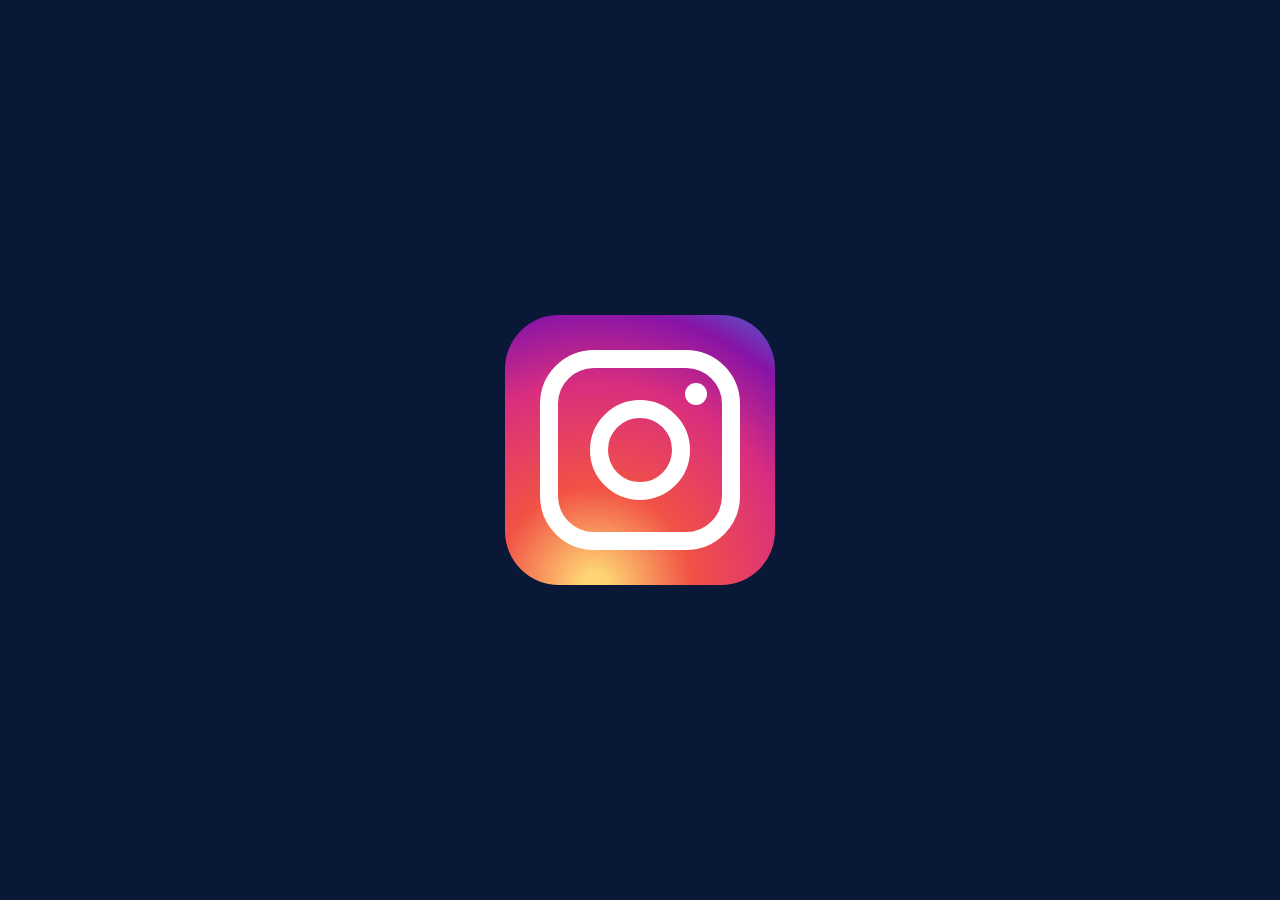
<file: index.html>
<!DOCTYPE html>
<html lang="en">
<head>
    <meta charset="UTF-8">
    <meta name="viewport" content="width=device-width, initial-scale=1.0">
    <title>instagram logo</title>
    <link rel="stylesheet" href="style.css">
</head>
<body>
    <div class="container">
        <div class="insta">
             <div class="insta-inner">
                <div class="insta-inner2">
             </div >   
        </div>      
    </div>
</body>
</html>
</file>
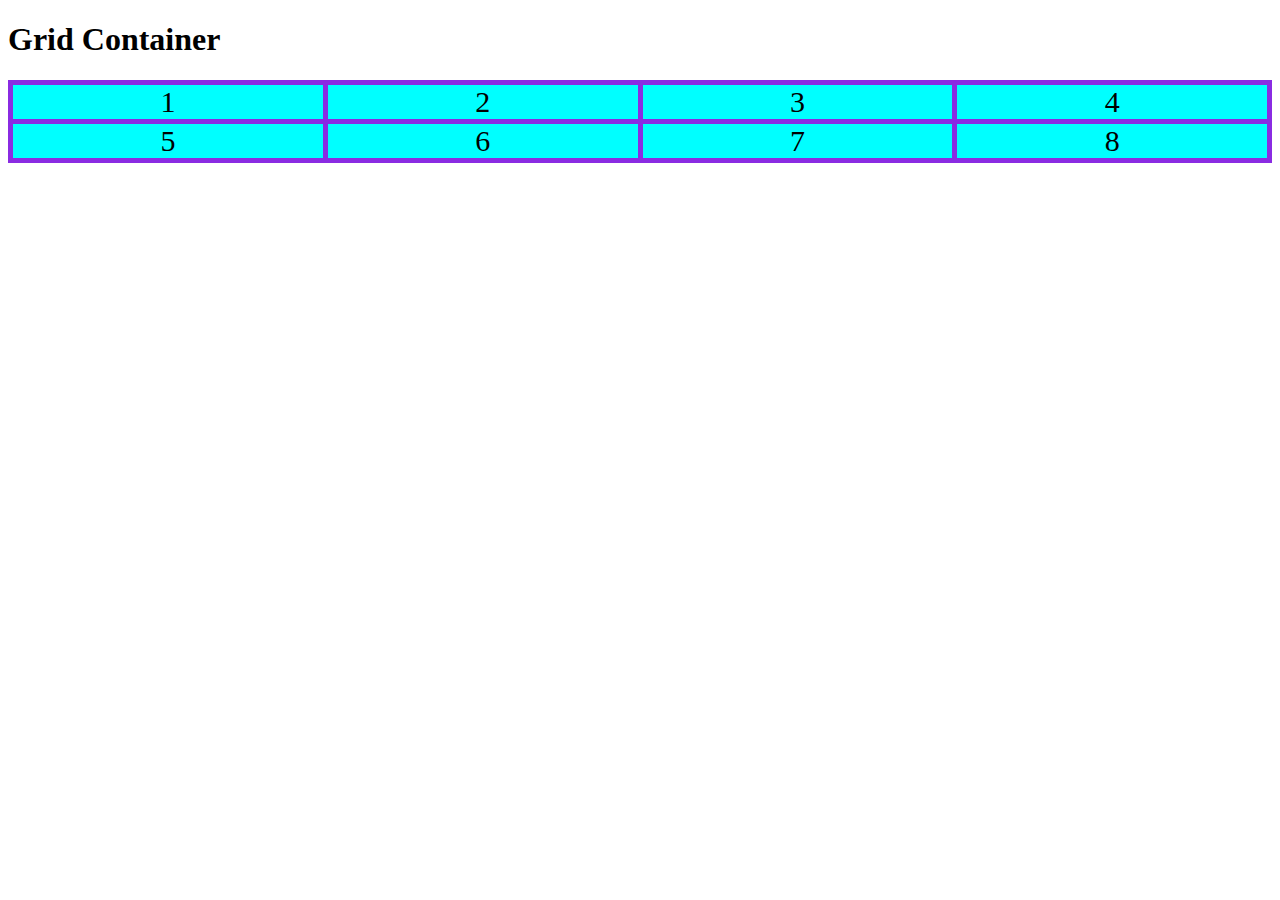
<file: container.html>
<!DOCTYPE html>
<html>
<head>
<style>
.grid-container {
    display: grid;
    grid-template-columns: auto auto auto auto;
    gap:5px;
    background-color: blueviolet;
    padding: 5px;
}

.grid-container >div {
    background-color: aqua;
    text-align: center;
    font-size: 30px;
}
</style>
</head>
<body>

<h1>Grid Container</h1>


<div class="grid-container">
  <div> 1</div>
  <div>2 </div>
  <div>3</div>  
  <div>4</div>
  <div>5</div>
  <div>6</div>
  <div>7</div>
  <div>8</div>
</div>

</body>
</html>
</file>
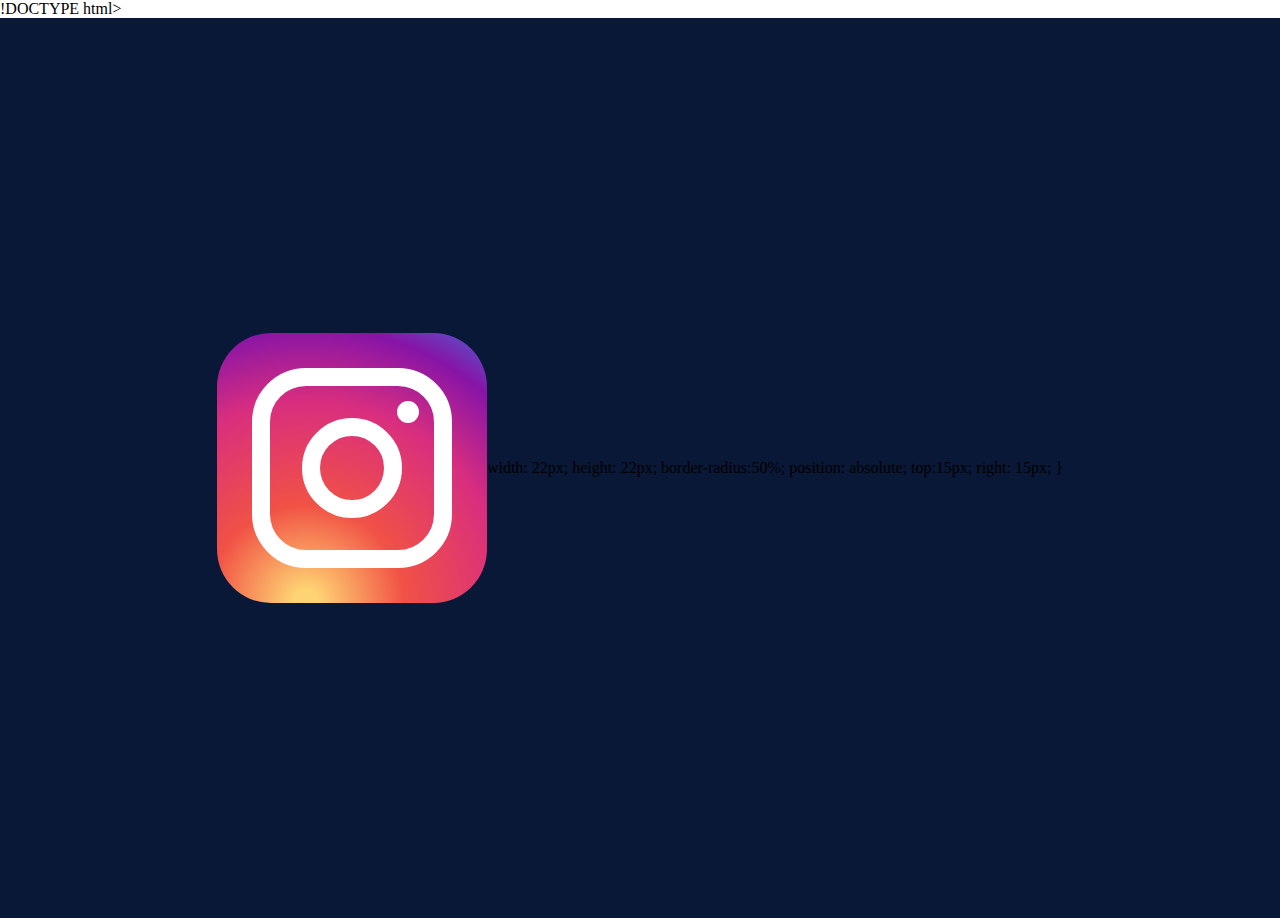
<file: ibdex.html>
!DOCTYPE html>
<html lang="en">
<head>
    <meta charset="UTF-8">
    <meta name="viewport" content="width=device-width, initial-scale=1.0">
    <title>instagram logo</title>
    <link rel="stylesheet" href="style.css">
</head>
<body>
    <div class="container">
        <div class="insta">
             <div class="insta-inner">
                <div class="insta-inner2">
             </div >   
        </div>      
    </div>
</body>
</html>

   
   
    width: 22px;
    height: 22px;
    border-radius:50%;
    position: absolute;
    top:15px;
    right: 15px;
}
</file>
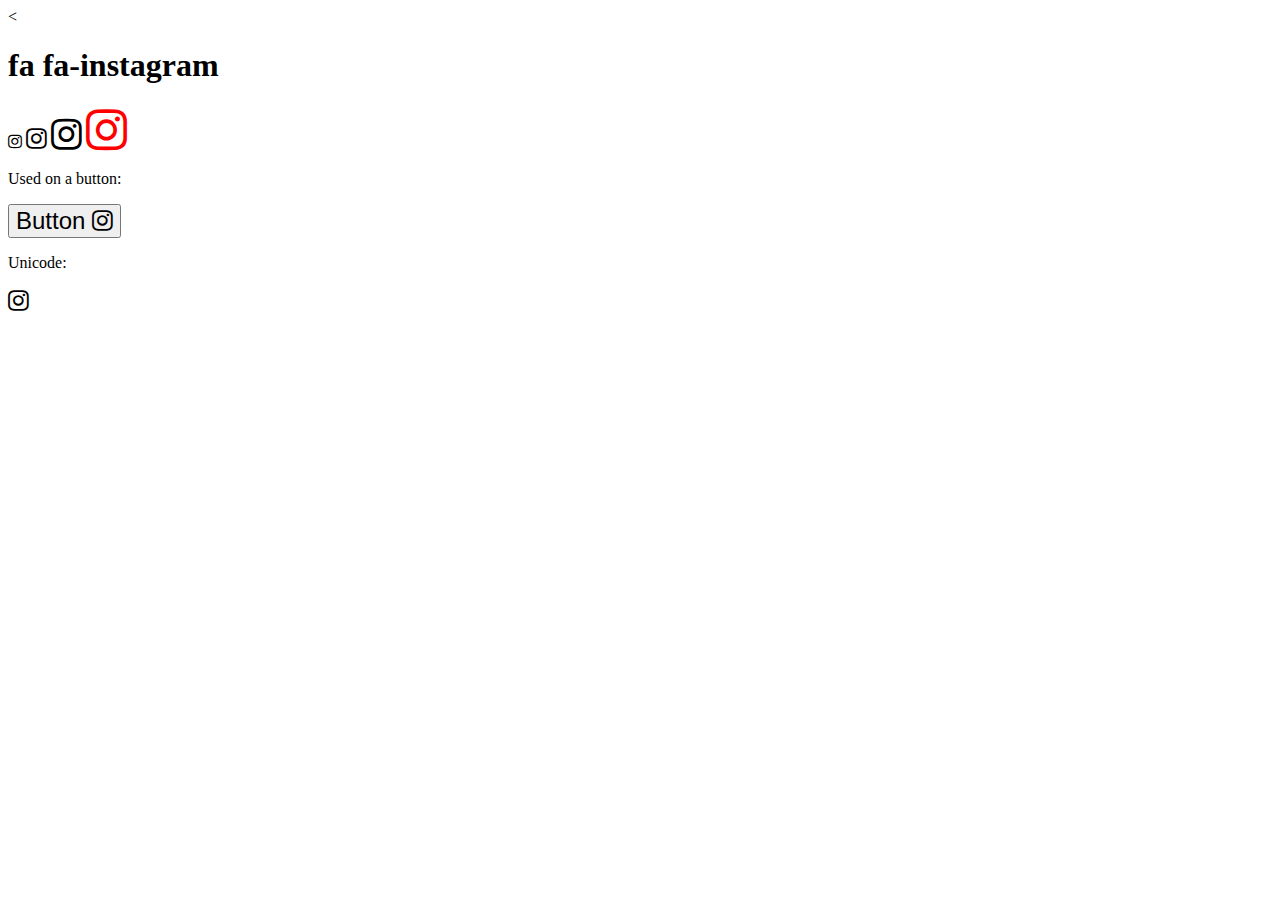
<file: khushi.html>
<<!DOCTYPE html>
<html>
<head>
<title>Font Awesome Icons</title>
<meta name="viewport" content="width=device-width, initial-scale=1">
<link rel="stylesheet" href="https://cdnjs.cloudflare.com/ajax/libs/font-awesome/4.7.0/css/font-awesome.min.css">
</head>
<body>

<h1>fa fa-instagram</h1>

<i class="fa fa-instagram"></i>
<i class="fa fa-instagram" style="font-size:24px"></i>
<i class="fa fa-instagram" style="font-size:36px"></i>
<i class="fa fa-instagram" style="font-size:48px;color:red"></i>
<br>

<p>Used on a button:</p>
<button style="font-size:24px">Button <i class="fa fa-instagram"></i></button>

<p>Unicode:</p>
<i style="font-size:24px" class="fa">&#xf16d;</i>

</body>
</html>
</file>
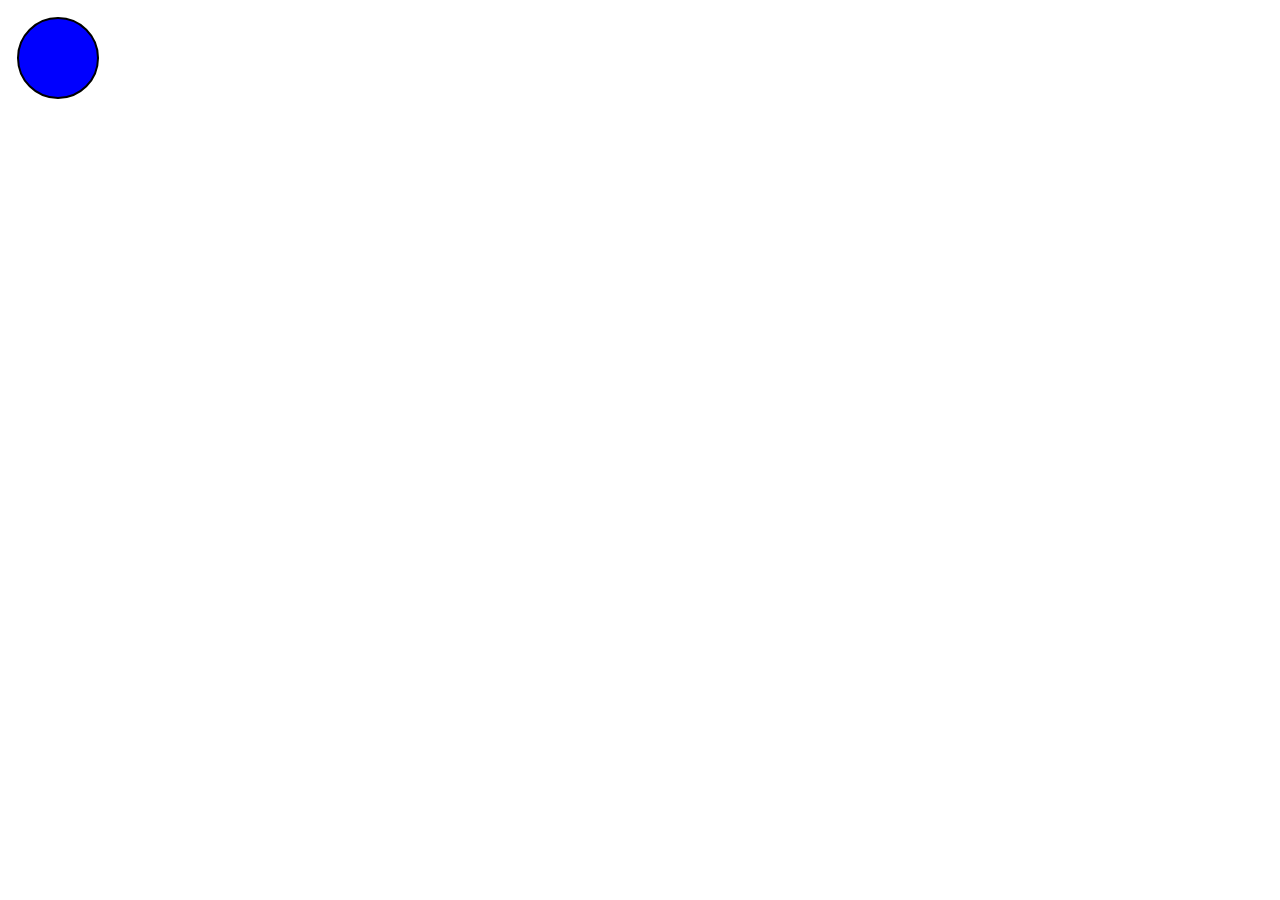
<file: svg.html>
<!DOCTYPE html>
<html lang="en">
<head>
    <title>SVG Circle Transition</title>
    <style>
        svg {
            width: 200px;
            height: 200px;
        }

        circle {
            transition: all 5s ease;
        
        }

        circle:hover {
            r: 48; 
            fill:rgb(108,12,127); 
    </style>
</head>
<body>
    <svg height="200" width="200">
        <circle r="40" cx="50" cy="50" fill="blue" stroke="black" stroke-width="2"/>
    </svg>
</body>
</html>
</file>
<file: style.css>
*{
    margin: 0;
    padding: 0;
    box-sizing: border-box;
 }
.container{
    width:100%;
    height: 100vh;
    background: #091836;
    display: flex;
    align-items:center ;
    justify-content: center;
}
.insta{
    width:270px ;
    height:270px ;
    background:radial-gradient(circle at 33% 100%, #fed373 4%, #f15245 30%, #d92e7f 62%, #8714a7 85%, #515ecf); 
    border-radius: 54px;
    display: flex;
    align-items:center ;
    justify-content: center;

}
.insta-inner{
    width: 200px ;
    height:200px;
    border: 18px  solid#fff;
    border-radius: 54px;display: flex;
    align-items:center ;
    justify-content: center;
    position: relative;

   
}
.insta-inner2{
    width: 100px ;
    height:100px;
    border: 18px  solid#fff;
    border-radius: 50%;

}
.insta-inner::after{
    content: '' ;
    background:#fff;
    width: 22px;
    height: 22px;
    border-radius:50%;
    position: absolute;
    top:15px;
    right: 15px;
}
</file>
